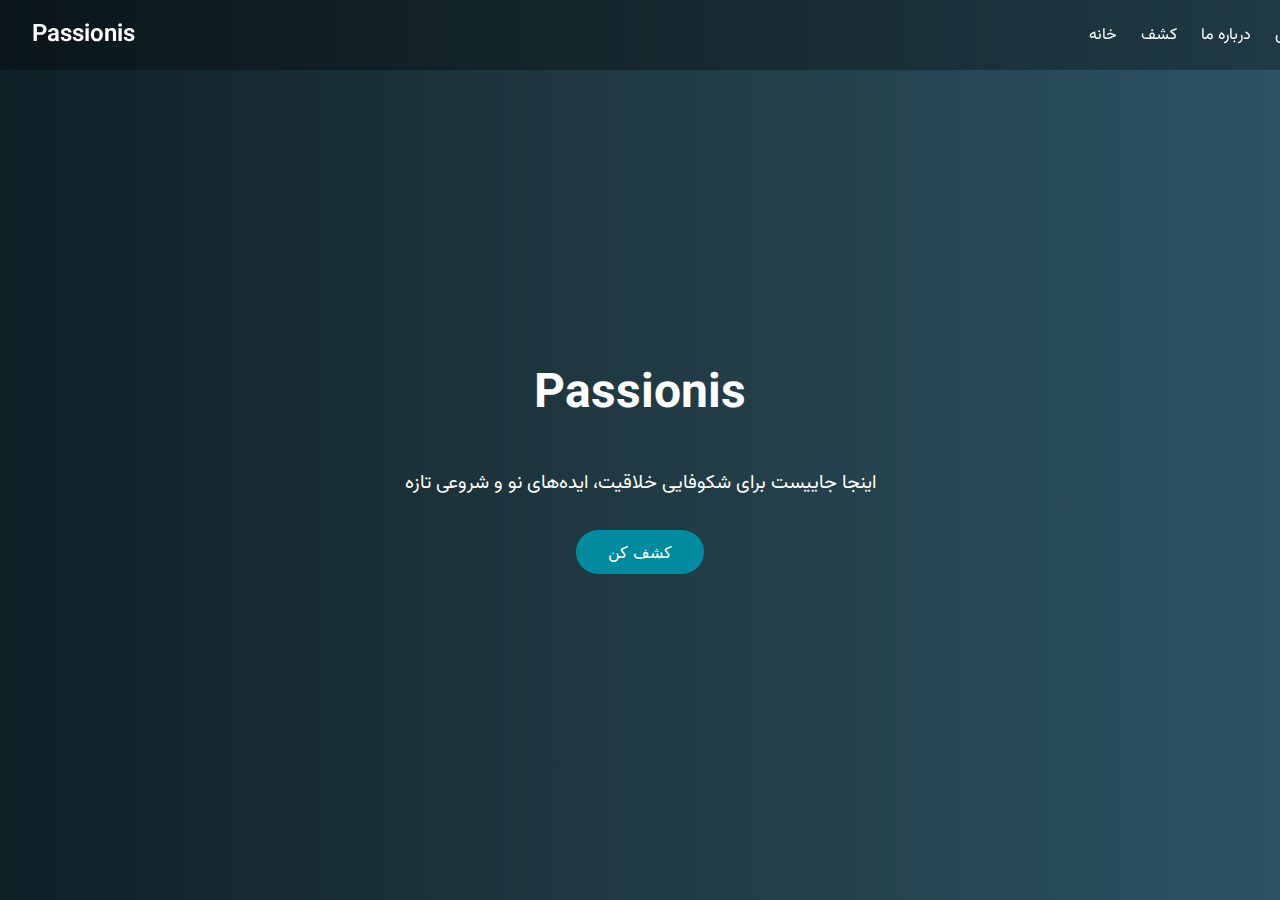
<file: index.html>
<!DOCTYPE html>
<html lang="fa">
<head>
  <meta charset="UTF-8">
  <meta name="viewport" content="width=device-width, initial-scale=1.0">
  <title>Passionis</title>
  <!-- فونت فارسی Vazirmatn -->
  <link href="https://fonts.googleapis.com/css2?family=Vazirmatn:wght@400;600&display=swap" rel="stylesheet">
  <style>
    body {
      margin: 0;
      padding: 0;
      font-family: 'Vazirmatn', sans-serif;
      background: linear-gradient(to right, #0f2027, #203a43, #2c5364);
      color: white;
      height: 100vh;
      display: flex;
      flex-direction: column;
    }

    /* منوی بالا */
    nav {
      width: 100%;
      display: flex;
      justify-content: space-between;
      align-items: center;
      padding: 1rem 2rem;
      background: rgba(0,0,0,0.3);
      position: fixed;
      top: 0;
      left: 0;
      z-index: 1000;
    }

    nav h2 {
      margin: 0;
      font-weight: 600;
    }

    nav ul {
      list-style: none;
      margin: 0;
      padding: 0;
      display: flex;
      gap: 1.5rem;
    }

    nav ul li {
      cursor: pointer;
    }

    /* منوی کشویی موبایل */
    .menu-toggle {
      display: none;
      flex-direction: column;
      cursor: pointer;
    }

    .menu-toggle div {
      width: 25px;
      height: 3px;
      background: white;
      margin: 4px 0;
      border-radius: 5px;
    }

    @media (max-width: 768px) {
      nav ul {
        display: none;
        flex-direction: column;
        background: rgba(0,0,0,0.8);
        position: absolute;
        top: 60px;
        right: 10px;
        padding: 1rem;
        border-radius: 10px;
      }

      nav ul.active {
        display: flex;
      }

      .menu-toggle {
        display: flex;
      }
    }

    /* وسط صفحه */
    .hero {
      flex: 1;
      display: flex;
      flex-direction: column;
      justify-content: center;
      align-items: center;
      text-align: center;
      padding: 2rem;
    }

    .hero h1 {
      font-size: 3rem;
      margin-bottom: 1rem;
    }

    .hero p {
      font-size: 1.2rem;
      margin-bottom: 2rem;
    }

    .btn {
      background: #008c9e;
      border: none;
      padding: 0.8rem 2rem;
      color: white;
      font-size: 1rem;
      border-radius: 30px;
      cursor: pointer;
      transition: 0.3s;
    }

    .btn:hover {
      background: #006b77;
    }
  </style>
</head>
<body>

  <!-- منو -->
  <nav>
    <h2>Passionis</h2>
    <ul id="menu">
      <li>خانه</li>
      <li>کشف</li>
      <li>درباره ما</li>
      <li>تماس</li>
    </ul>
    <div class="menu-toggle" id="menu-toggle">
      <div></div>
      <div></div>
      <div></div>
    </div>
  </nav>

  <!-- بخش اصلی -->
  <div class="hero">
    <h1>Passionis</h1>
    <p>اینجا جاییست برای شکوفایی خلاقیت، ایده‌های نو و شروعی تازه</p>
    <button class="btn">کشف کن</button>
  </div>

  <!-- جاوااسکریپت برای منو -->
  <script>
    const toggle = document.getElementById('menu-toggle');
    const menu = document.getElementById('menu');

    toggle.addEventListener('click', () => {
      menu.classList.toggle('active');
    });
  </script>

</body>
</html>
</file>
